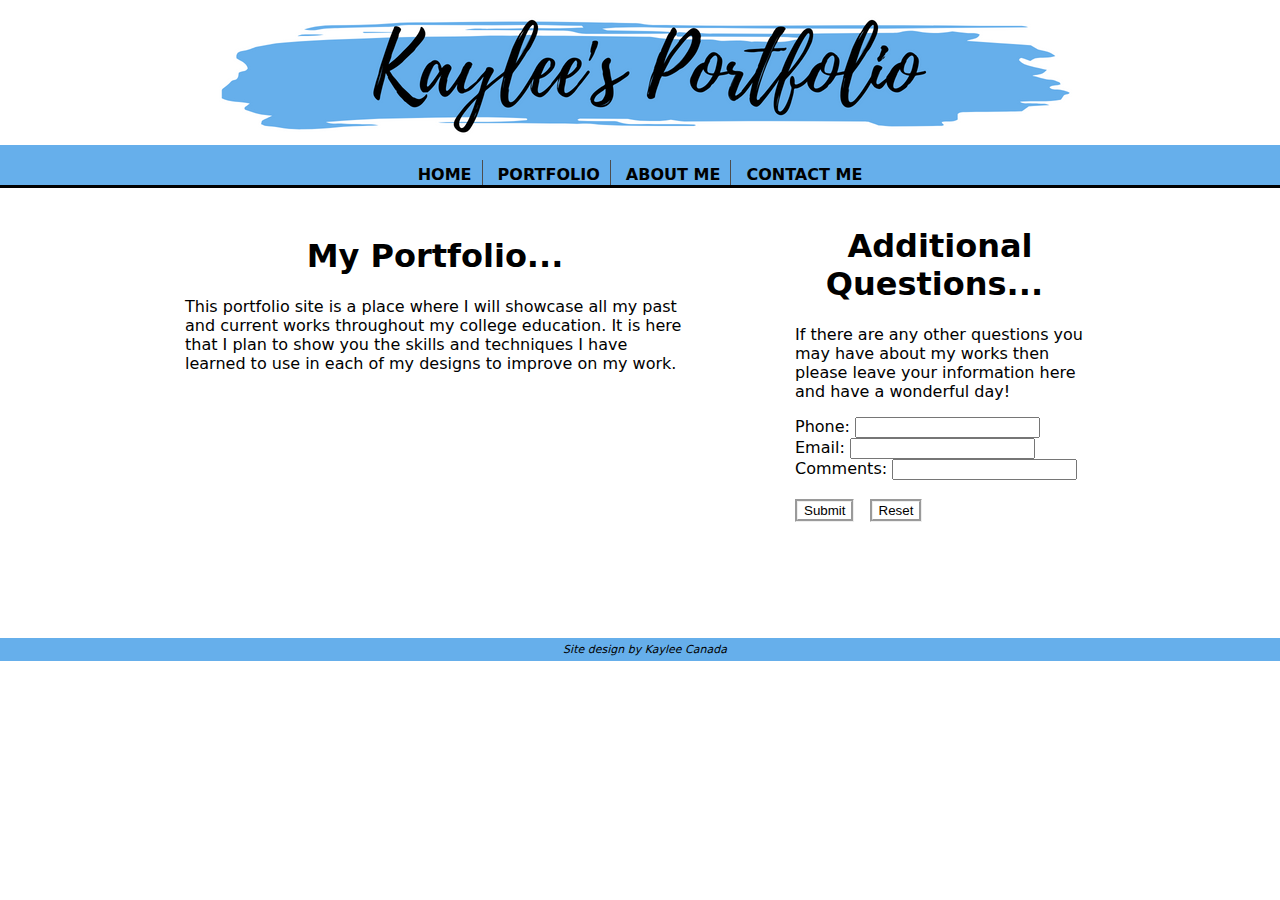
<file: index.html>
<!doctype html>
<html>
<head>
<meta charset="utf-8">
<title>Kaylee's Portfolio | Home</title>
<meta charset="UTF-8">
<meta name="viewport" content="width=device-width, initial-scale=1">
<link href="css/final-style.css" rel="stylesheet" type="text/css">
</head>

<body>
<header><img src="images/kaylees-title.png" width="955" height="121" alt=""/></header>
<nav>
  <p><a href="index.html">Home</a></p>
  <p><a href="portfolio-page.html">Portfolio</a></p>
  <p><a href="about-me-page.html">About Me</a></p>
  <p><a href="contact-me-page.html">Contact Me</a></p>
</nav>
<main>
	<div id="page-content">
  <section id="main-copy">
    <h1>My Portfolio...</h1>
<p>This portfolio site is a place where I will showcase all my past and current works throughout my college education. It is here that I plan to show you the skills and techniques I have learned to use in each of my designs to improve on my work.&nbsp; &nbsp; &nbsp;</p>
  </section>
  <section id="sidebar">
    <h1>Additional Questions...&nbsp;</h1>
    <p>If there are any other questions you may have about my works then please leave your information here and have a wonderful day!</p>
    <form id="form1" name="form1" method="post">
		<label for="phone">Phone:</label>
      <input type="tel" name="phone" id="phone">
      <br>
<label for="email">Email:</label>
      <input type="email" name="email" id="email">
      <label for="comments">Comments:</label>
      <input type="text" name="comments" id="comments">
      <br>
<br>
		<input name="submit" type="submit" class="noClear button button:hover" id="submit" value="Submit">
      <input name="reset" type="reset" class="noClear button" id="reset" value="Reset">
<br>
      </form>
<p>&nbsp;</p>
<p>&nbsp;</p>
  </section>
  </div>
</main>
<footer>Site design by Kaylee Canada</footer>
</body>
</html>
</file>
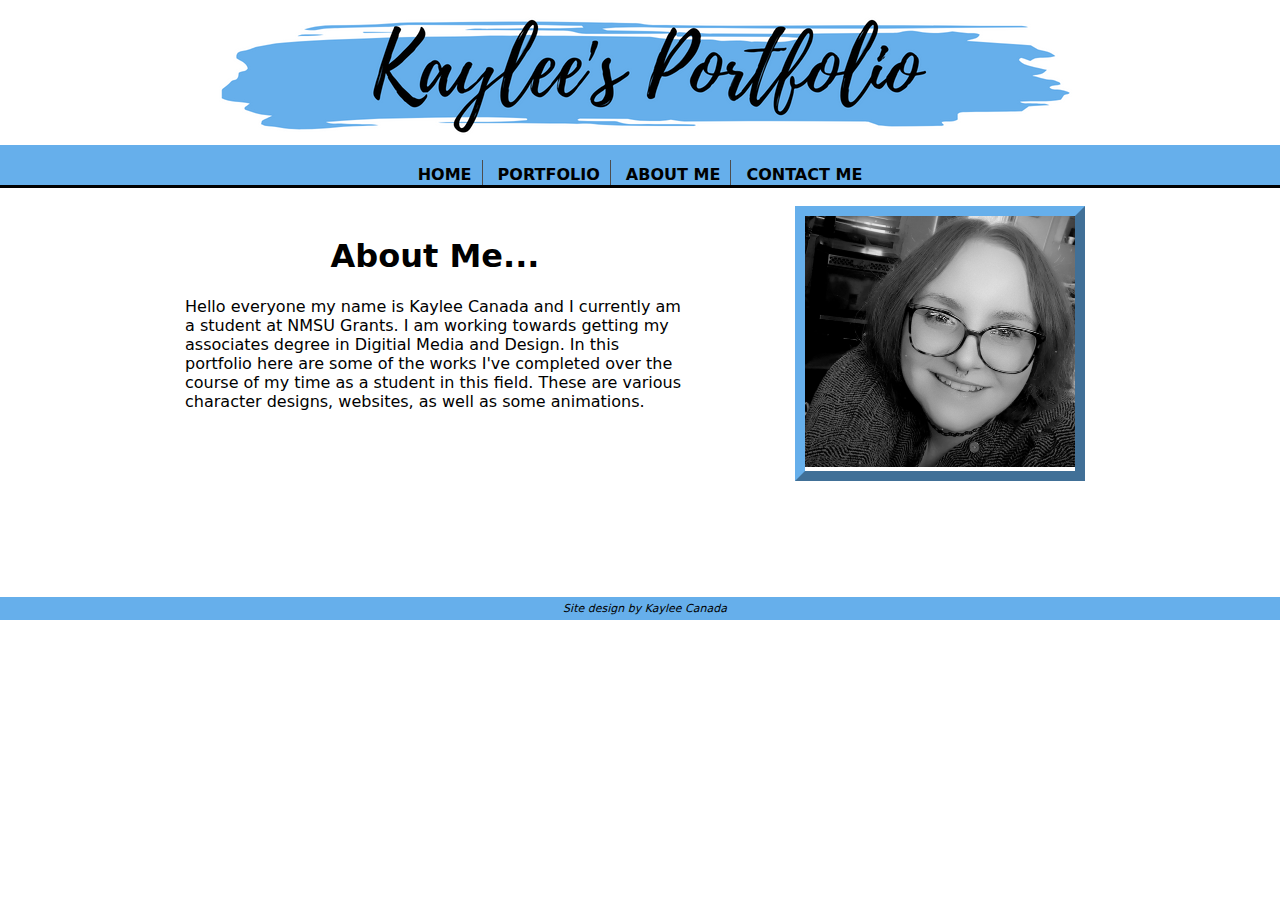
<file: about-me-page.html>
<!doctype html>
<html>
<head>
<meta charset="utf-8">
<title>Kaylee's Portfolio | About Me</title>
<meta charset="UTF-8">
<meta name="viewport" content="width=device-width, initial-scale=1">
<link href="css/final-style.css" rel="stylesheet" type="text/css">
</head>

<body>
<header><img src="images/kaylees-title.png" width="955" height="121" alt=""/></header>
<nav>
  <p><a href="index.html">Home</a></p>
  <p><a href="portfolio-page.html">Portfolio</a></p>
  <p><a href="about-me-page.html">About Me</a></p>
  <p><a href="contact-me-page.html">Contact Me</a></p>
</nav>
<main>
<div id="page-content">
  <section id="main-copy">
    <h1>About Me...</h1>
<p>Hello everyone my name is Kaylee Canada and I currently am a student at NMSU Grants. I am working towards getting my associates degree in Digitial Media and Design. In this portfolio here are some of the works I've completed over the course of my time as a student in this field. These are various character designs, websites, as well as some animations.&nbsp; &nbsp; &nbsp;</p>
  </section>
  <section id="sidebar">
    <figure class="frames">
	  <img src="images/kaylee-c-portfolio-pic.jpg" alt="">
	</figure>
<p>&nbsp;</p>
<p>&nbsp;</p>
  </section>
  </div>
</main>
<footer>Site design by Kaylee Canada</footer>
</body>
</html>
</file>
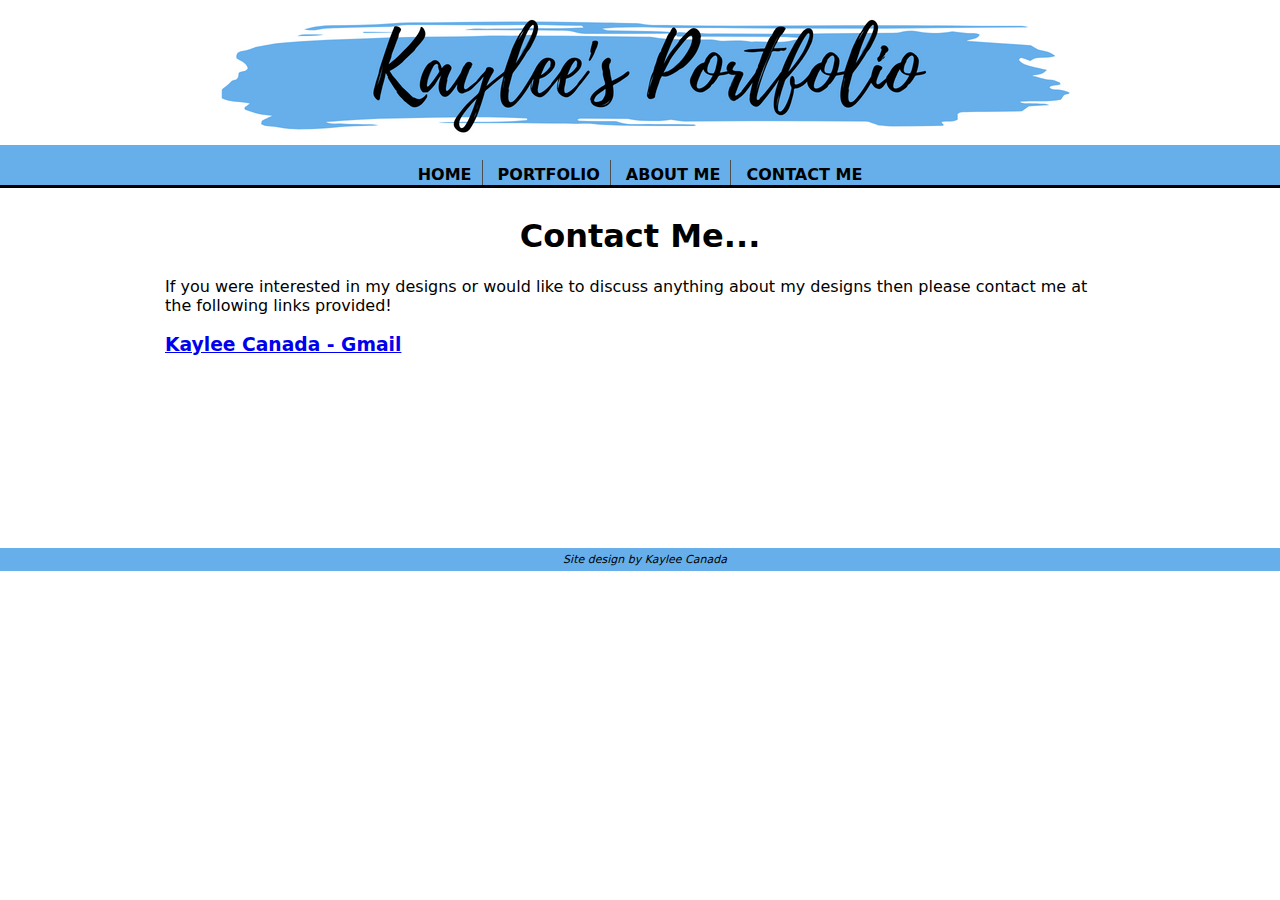
<file: contact-me-page.html>
<!doctype html>
<html>
<head>
<meta charset="utf-8">
<title>Kaylee's Portfolio | Contact Me</title>
<meta charset="UTF-8">
<meta name="viewport" content="width=device-width, initial-scale=1">
<link href="css/final-style.css" rel="stylesheet" type="text/css">
</head>

<body>
<header><img src="images/kaylees-title.png" width="955" height="121" alt=""/></header>
<nav>
  <p><a href="index.html">Home</a></p>
  <p><a href="portfolio-page.html">Portfolio</a></p>
  <p><a href="about-me-page.html">About Me</a></p>
  <p><a href="contact-me-page.html">Contact Me</a></p>
</nav>
<main>
<div id="page-content">
	<h1>Contact Me...</h1>
	<p>If you were interested in my designs or would like to discuss anything about my designs then please contact me at the following links provided!</p>
	<h3><a href="mailto:kayleercanada03@gmail.com">Kaylee Canada - Gmail</a></h3>
</div>
</main>
<footer>Site design by Kaylee Canada</footer>
</body>
</html>
</file>
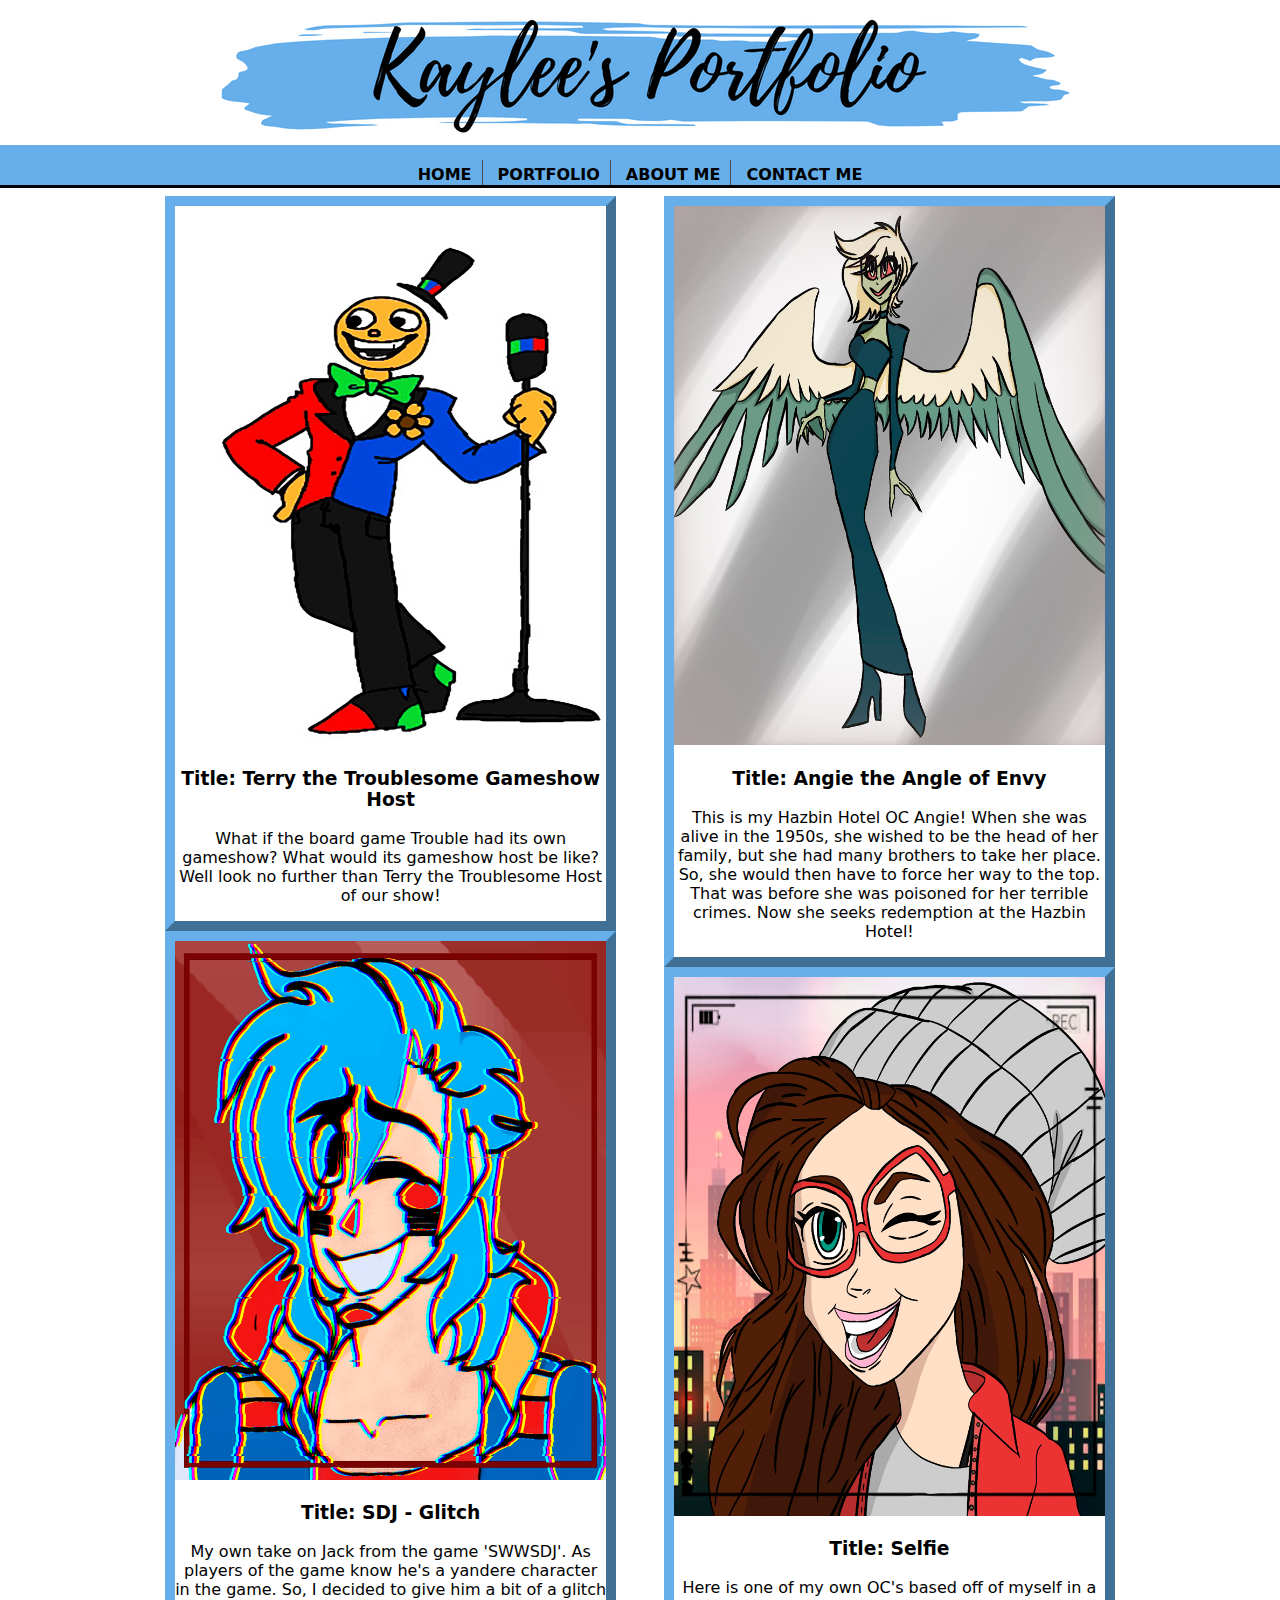
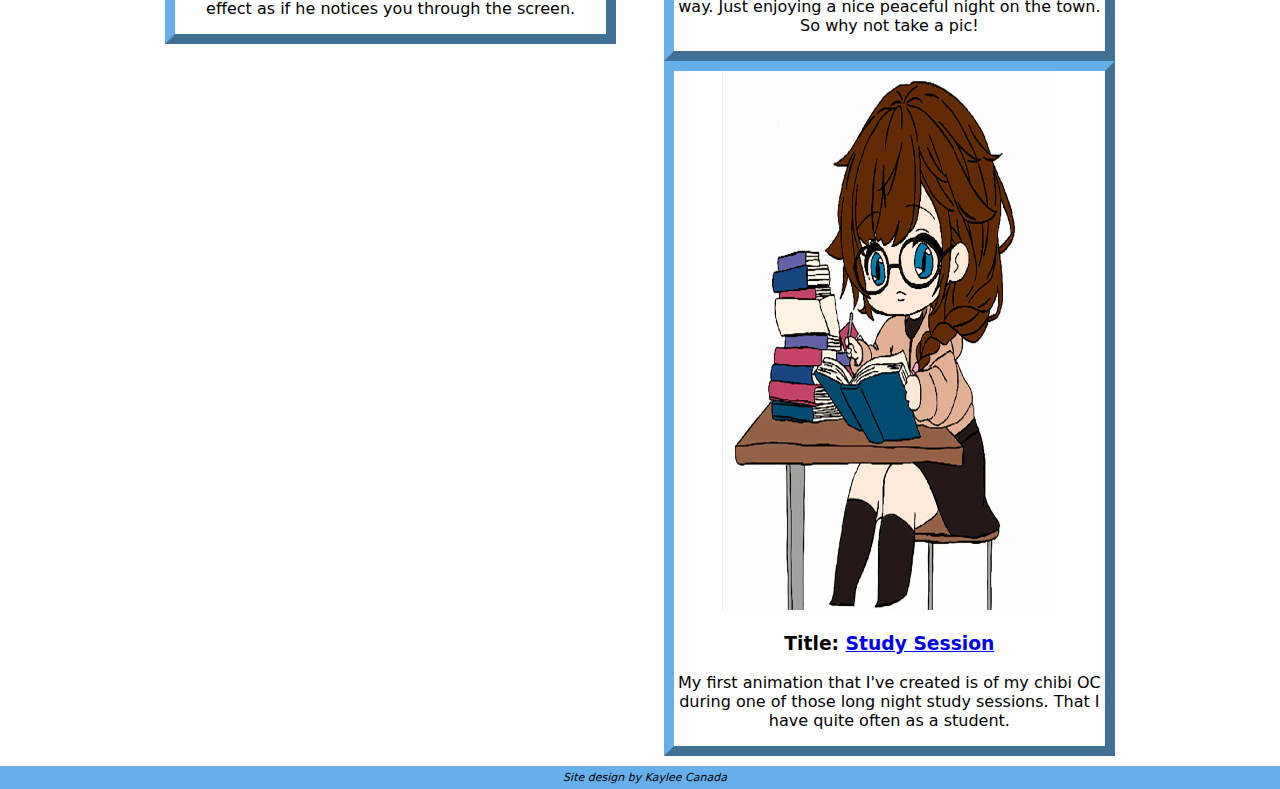
<file: portfolio-page.html>
<!doctype html>
<html>
<head>
<meta charset="utf-8">
<title>Kaylee's Portfolio | Portfolio</title>
<meta charset="UTF-8">
<meta name="viewport" content="width=device-width, initial-scale=1">
<link href="css/final-style.css" rel="stylesheet" type="text/css">
</head>

<body>
<header><img src="images/kaylees-title.png" width="955" height="121" alt=""/></header>
<nav>
  <p><a href="index.html">Home</a></p>
  <p><a href="portfolio-page.html">Portfolio</a></p>
  <p><a href="about-me-page.html">About Me</a></p>
  <p><a href="contact-me-page.html">Contact Me</a></p>
</nav>
<main>
<div id="page-content">
	<div class="portfolio">
	    <figure class="frames">
		<img src="images/terry_the_troublesome_host.jpg" alt="">
			<figcaption>
			<h3>Title: Terry the Troublesome Gameshow Host</h3>
			<p>What if the board game Trouble had its own gameshow? What would its gameshow host be like? Well look no further than Terry the Troublesome Host of our show!</p>
			</figcaption>
		</figure>
		<figure class="frames">
		<img src="images/sdj_glitch.jpg" alt="">
			<figcaption>
			<h3>Title: SDJ - Glitch</h3>
			<p>My own take on Jack from the game 'SWWSDJ'. As players of the game know he's a yandere character in the game. So, I decided to give him a bit of a glitch effect as if he notices you through the screen.</p>
			</figcaption>
		</figure>
		<figure class="frames">
		<img src="images/angie_angle_of_envy.jpg" alt="">
			<figcaption>
			<h3>Title: Angie the Angle of Envy</h3>
			<p>This is my Hazbin Hotel OC Angie! When she was alive in the 1950s, she wished to be the head of her family, but she had many brothers to take her place. So, she would then have to force her way to the top. That was before she was poisoned for her terrible crimes. Now she seeks redemption at the Hazbin Hotel!</p>
			</figcaption>
		</figure>
		<figure class="frames">
		<img src="images/selfie.jpg" alt="">
			<figcaption>
			<h3>Title: Selfie</h3>
			<p>Here is one of my own OC's based off of myself in a way. Just enjoying a nice peaceful night on the town. So why not take a pic!</p>
			</figcaption>
		</figure>
		<figure class="frames">
		<img src="images/study_session_icon.jpg" alt="">
			<figcaption>
			<h3>Title: <a href="images/KCanada_FDMA2994_Module6_Prompt2.mp4">Study Session</a></h3>
			<p>My first animation that I've created is of my chibi OC during one of those long night study sessions. That I have quite often as a student.</p>
			</figcaption>
		</figure>
		</div>
</div>
</main>
<footer>Site design by Kaylee Canada</footer>
</body>
</html>
</file>
<file: css/final-style.css>
@charset "UTF-8";
body {
    margin: 0;
    padding: 0;
    font-family: Segoe, "Segoe UI", "DejaVu Sans", "Trebuchet MS", Verdana, sans-serif;
    font-size: 1em;
    font-weight: 400;
    background-color: #FFF;
    background-repeat: no-repeat;
    background-position: center 0%;
}
nav {
    margin: 0px;
    padding: 15px 0px 0px 0px;
    width: 100%;
    background-color: #66AFEB;
    text-align: center;
}
header {
	margin: 0px;
	padding: 15px 5px 5px 5px;
	width: 100%;
	background-color: #FFF;
	text-align: center;
}
main {
    margin: 0px;
    padding: 0px 0px 10px 0px;
    width: 100%;
    min-height: 350px;
    text-align: left;
    border-top: 3px solid #000000;
    background-color: #FFF;
    border-bottom-color: #000000;
    border-right-color: #000000;
    border-left-color: #000000;
}
footer {
    margin: 0;
    padding: 5px;
    width: 100%;
    clear: both;
    font-size: 11px;
    font-weight: 300;
    color: #000000;
    text-align: center;
    background-color: #66AFEB;
    background-repeat: no-repeat;
    font-family: "Lucida Grande", "Lucida Sans Unicode", "Lucida Sans", "DejaVu Sans", Verdana, sans-serif;
    font-style: italic;
    table-layout: auto;
}
nav p  {
    margin: 0px;
    padding: 5px 10px 0px 10px;
    height: 20px;
    border-right: 1px solid #4D4D4D;
    display: inline-block;
    font-family: Baskerville, "Palatino Linotype", Palatino, "Century Schoolbook L", "Times New Roman", serif;
}
nav p a {
    font-weight: 900;
    color: #000000;
    text-decoration: none;
    text-transform: uppercase;
    font-family: "Lucida Grande", "Lucida Sans Unicode", "Lucida Sans", "DejaVu Sans", Verdana, sans-serif;
}
nav p a:hover {
    color: #4879A1;
}  
nav p:last-of-type {
    border-right: 0px;
    color: undefined;
}
main img {
	width: 100%;
	height: auto;
}
figure {
	margin: auto;
}
figcaption {
	ont-weight: 900;
	text-align: center;
}
.align-center {
	width: 100%;
	text-align: center;
}
body main h1 {
    font-family: "Lucida Grande", "Lucida Sans Unicode", "Lucida Sans", "DejaVu Sans", Verdana, sans-serif;
    text-align: center;
}
h3 {
	font-family: "Lucida Grande", "Lucida Sans Unicode", "Lucida Sans", "DejaVu Sans", Verdana, sans-serif;
}
#sidebar #form1 {
    font-family: "Lucida Grande", "Lucida Sans Unicode", "Lucida Sans", "DejaVu Sans", Verdana, sans-serif;
}
#sidebar #form1 #comments {
}


#page-content {
    width: 950px;
    margin-bottom: 0px;
    margin-left: auto;
    margin-right: auto;
    border-top: 8px solid #FFFFFF;
}
#main-copy {
    width: 500px;
    min-height: 200px;
    padding-top: 20px;
    padding-right: 20px;
    padding-bottom: 20px;
    padding-left: 20px;
    margin-right: 50px;
    float: left;
}
#sidebar {
    width: 290px;
    min-height: 200px;
    float: right;
    padding-top: 10px;
    padding-right: 30px;
    padding-bottom: 30px;
    padding-left: 30px;
}

#image-container #subpage-content #form1 input {
    width: 99%;
    margin-bottom: 10px;
    float: left;
    clear: both;
}
.noClear {
    width: auto;
    margin-right: 10px;
    clear: none;
}
.portfolio {
    column-count: auto;
    column-width: 25rem;
    column-gap: 5%;
    width: 100%;
    
}
.frames {
    width: auto;
    border: 10px outset #66AFEB;
    object-fit: cover;
    break-inside: avoid-column;
    background-color: #FFF;
}
.button {
    position: relative;
    top: 50%;
    background-color: #FFF;
    font-family: "Gill Sans", "Gill Sans MT", "Myriad Pro", "DejaVu Sans Condensed", Helvetica, Arial, sans-serif;
    border: groove;
}
.button:hover {
      background-color:#66AFEB;
      transition: 0.7s;
  }
</file>
